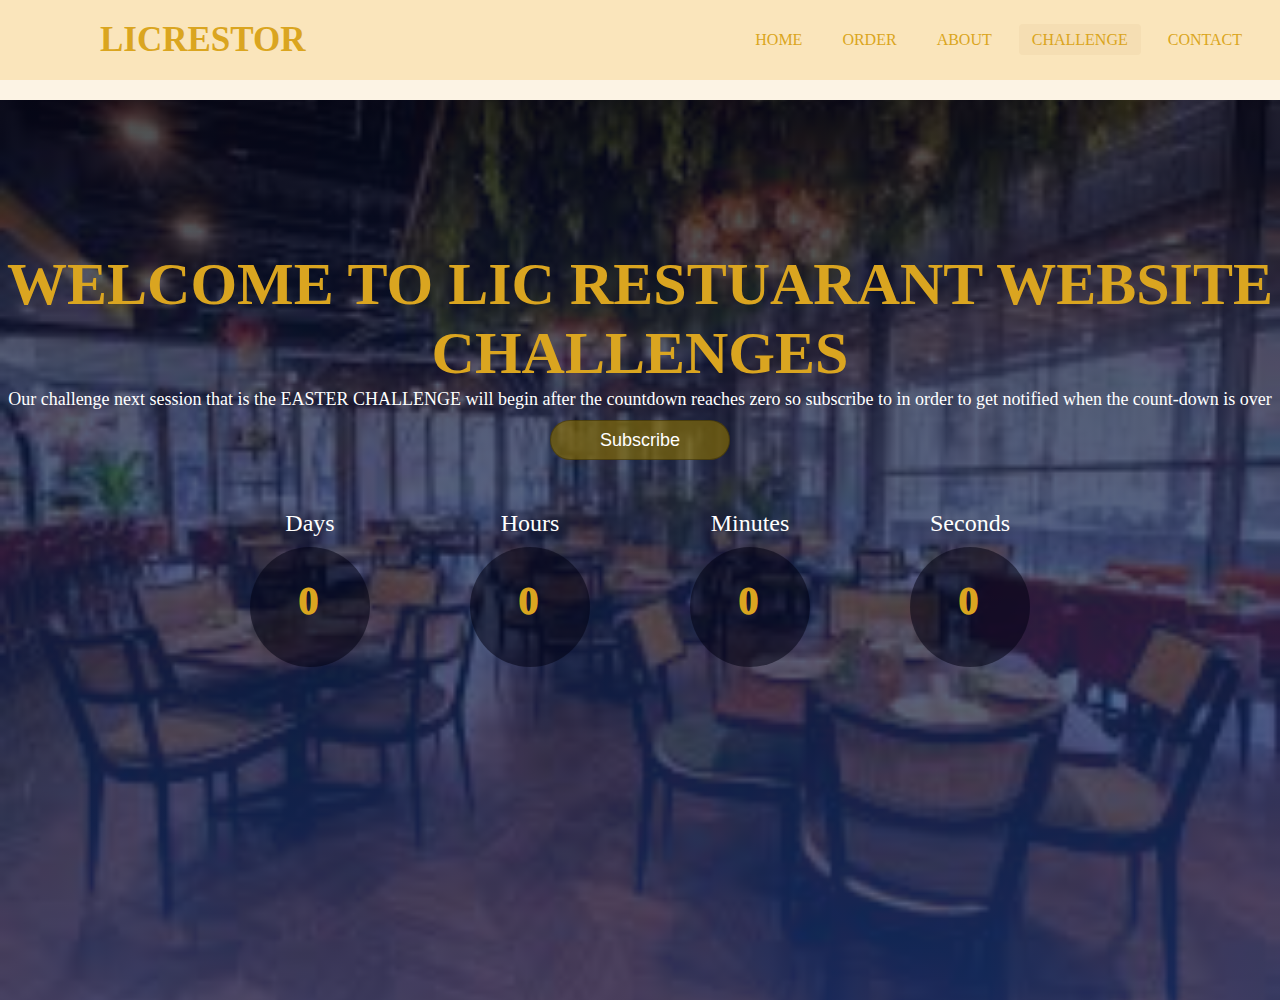
<file: challenge.html>
<!DOCTYPE html>
<html lang="en">
<head>
    <meta charset="UTF-8">
    <meta name="viewport" content="width=device-width, initial-scale=1.0">
    <title>Document</title>
    <link rel="stylesheet" href="style.css">
</head>
<body>
    <nav>
        <input type="checkbox" id="check">

        <label for="check" class="checkbtn">
                <div class="click">
                    <span></span>
                    <span></span>
                    <span></span>
                </div>
        </label>

        <label for="logo" class="logo">LICRESTOR</label>

        <ul>
            <li><a href="index.html">HOME</a></li>
            <li><a href="order.html">ORDER</a></li>
            <li><a href="about.html">ABOUT</a></li>
            <li><a class="active" href="challenge.html">CHALLENGE</a></li>
            <li><a href="contact.html">CONTACT</a></li>
        </ul>
    </nav>
    <section class="header">
        <div class="welcome">
            <h1>WELCOME TO LIC RESTUARANT WEBSITE CHALLENGES</h1>
        </div>
        <div class="popup" id="popup">
            <div class="pop-content">
                <div class="closepopup">
                    <button type="reset" onclick="closePopup()" class="closepopup">X</button>
                </div>
                <h3>SUBSCRIBE</h3>
                <div class="form">
                    <form action="#">
                        <div class="input-box">
                            <input type="text" name="" id="username" required>
                            <label for="">Username</label>
                            <i class="bi bi-share-fill"></i>
                        </div>
                        <div class="input-box">
                            <input type="tel" name="" id="tel" required>
                            <label for="">Email</label>
                            <i class="bi bi-share-fill"></i>
                        </div>
                       
                        <button class="btn-sub" type="submit">Subscribe</button>
                    </form>
                </div>
            </div>
        </div>
        <div class="for--counter">
            <p>Our challenge next session that is the EASTER CHALLENGE will begin after the countdown reaches zero 
                so subscribe to in order to get notified when the count-down is over   
                </p>
                <button class="btn-popup" onclick="openPopup()">Subscribe</button>
            <div class="counter">
                <div class="counter__1">
                    Days
                    <div class="all2" id="days">0</div>
                </div>
                <div class="counter__1">
                    Hours
                    <div class="all2" id="hours">0</div>
                </div>
                <div class="counter__1">
                    Minutes
                    <div class="all2" id="minutes">0</div>
                </div>
                <div class="counter__1">
                    Seconds
                    <div class="all2" id="seconds">0</div>
                </div>
            </div>
        </div>
    </section>

    <script>
function updateCounter() {
    var now = new Date("Febrary 11, 2024 00:00:00");
    var end = new Date(); // Set your end date here
    var difference = now - end;

    var days = Math.floor(difference / (1000* 60 * 60 * 24));
    difference -= days * (1000 * 60 * 60 * 24);

    var hours = Math.floor(difference / (1000 * 60 * 60));
    difference -= hours * (1000 * 60 * 60);

    var minutes = Math.floor(difference / (1000 * 60));
    difference -= minutes * (1000 * 60);

    var seconds = Math.floor(difference / 1000);

    document.getElementById("days").innerHTML = days;
    document.getElementById("hours").innerHTML = hours;
    document.getElementById("minutes").innerHTML = minutes;
    document.getElementById("seconds").innerHTML = seconds;
}

setInterval(updateCounter, 1000);

function openPopup() {
    var notifyPanel = document.getElementById("popup");
     notifyPanel.style.display = (notifyPanel.style.display === "block") ? "none" : "block";
     notifyPanel.style.top = (notifyPanel.style.top === '50%')? '0' : '50%';
     notifyPanel.style.transform = (notifyPanel.style.transform === 'translate(-50%, -50%)scale(1)')? "translate(-50%, -50%)scale(0.1)" : "translate(-50%, -50%)scale(1)"
   }

function closePopup() {
    var notifyPanel = document.getElementById("popup");
     notifyPanel.style.display = (notifyPanel.style.display === "block") ? "none" : "block";
     notifyPanel.style.top = (notifyPanel.style.top === '50%')? '0' : '50%';
     notifyPanel.style.transform = (notifyPanel.style.transform === 'translate(-50%, -50%)scale(1)')? "translate(-50%, -50%)scale(0.1)" : "translate(-50%, -50%)scale(1)"
   }

    </script>
</body>
</html>
</file>
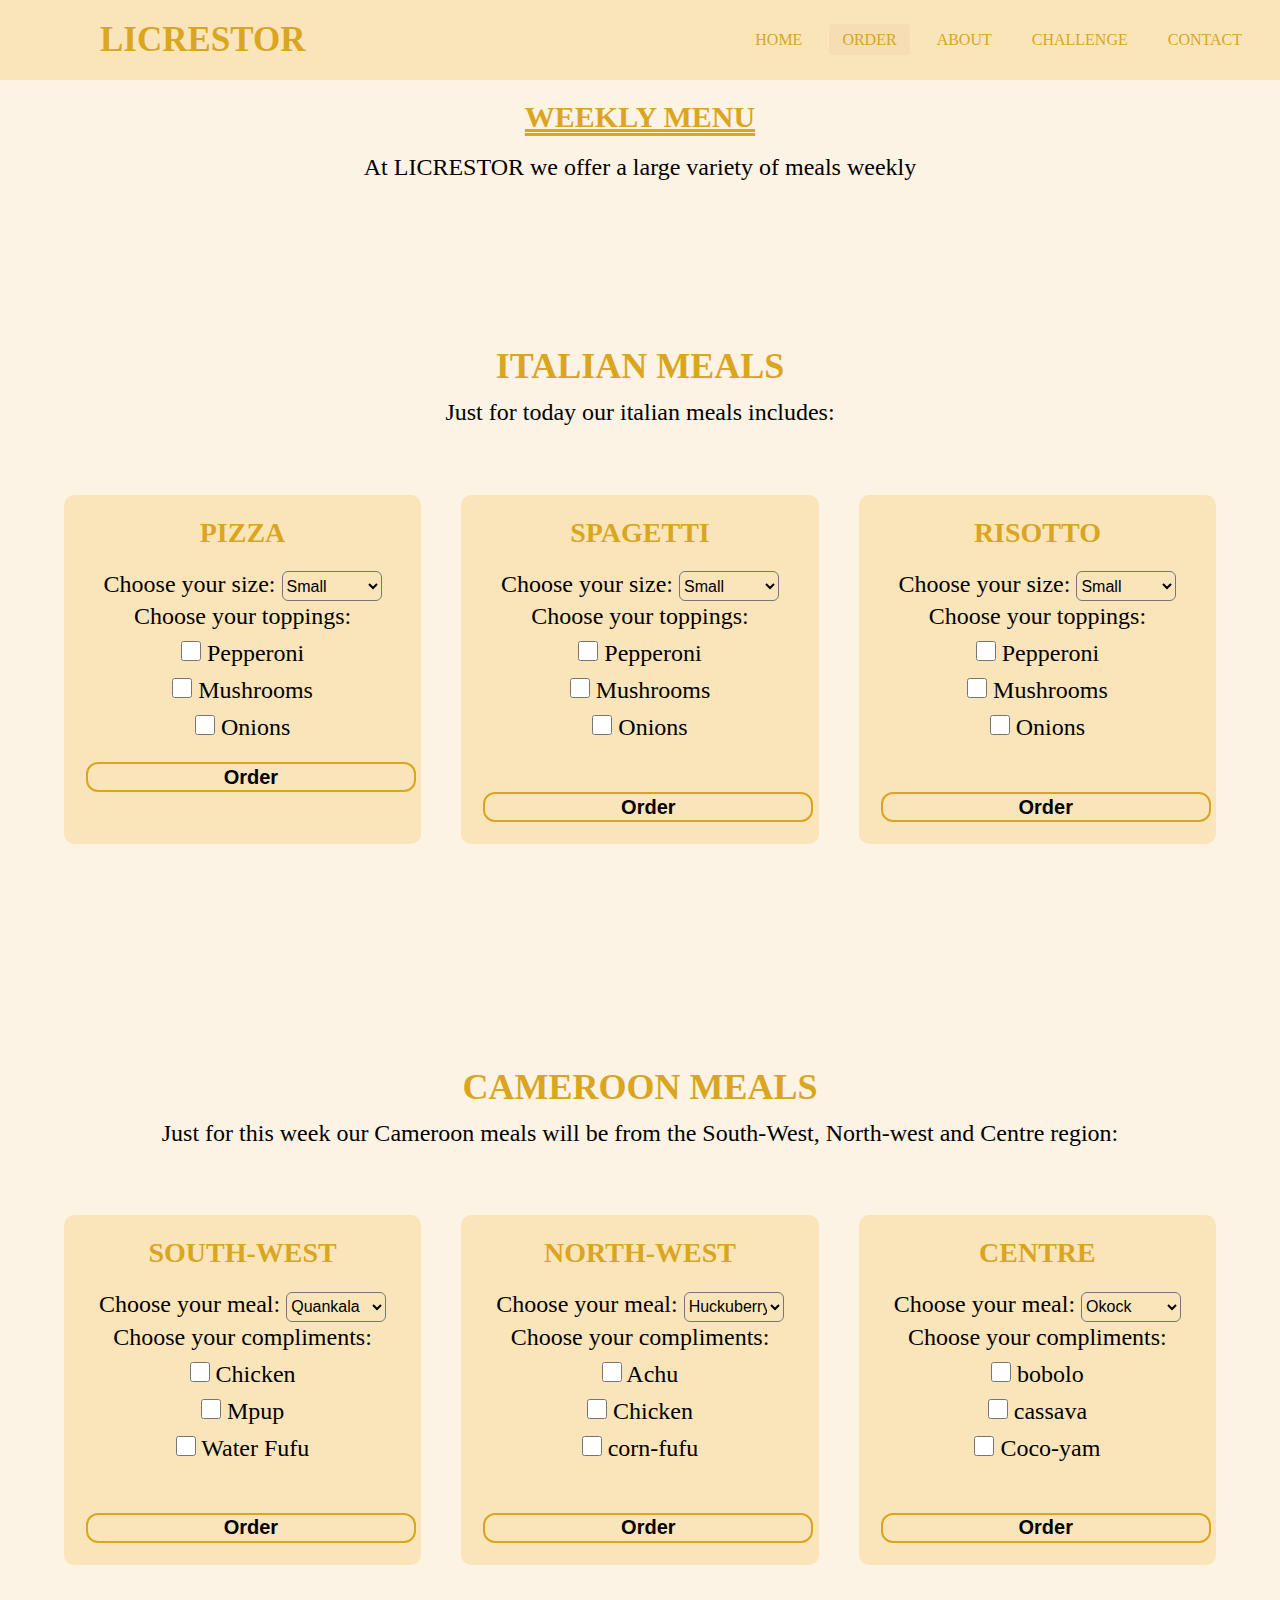
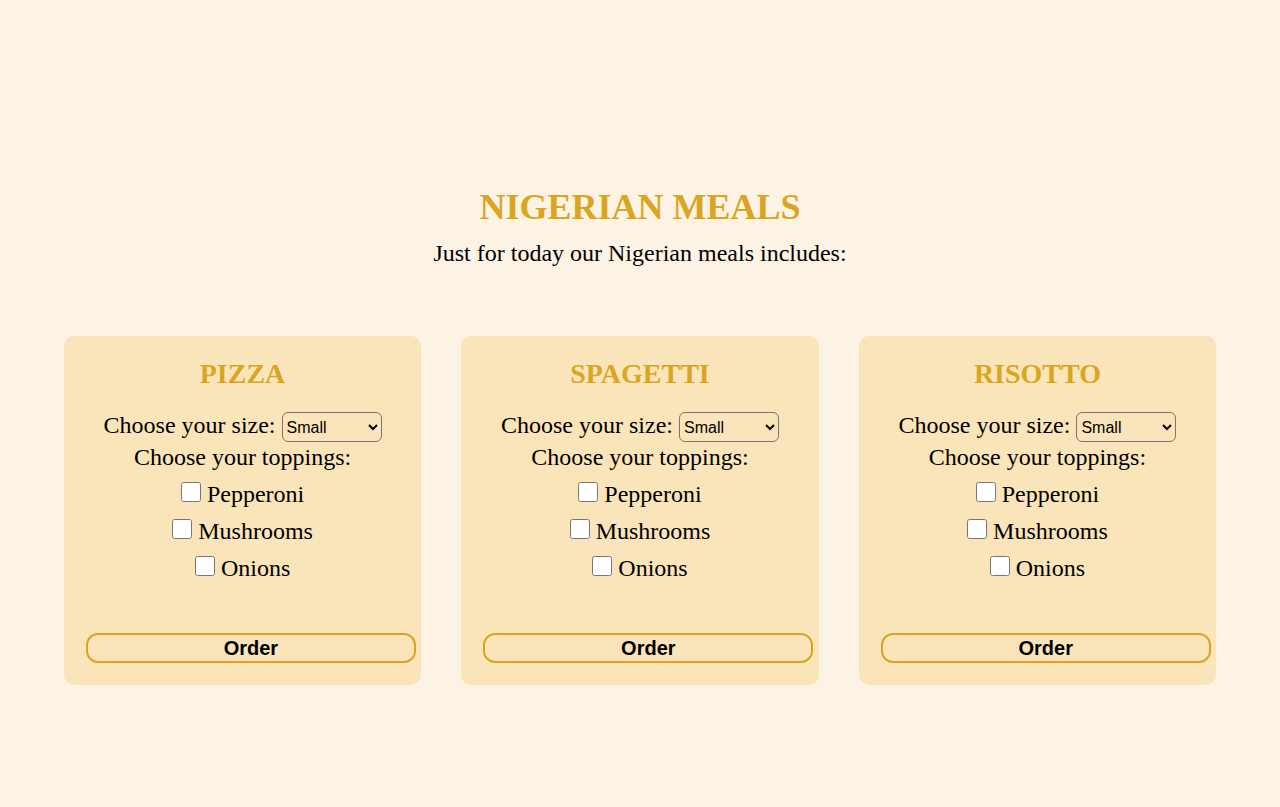
<file: order.html>
<!DOCTYPE html>
<html lang="en">
<head>
    <meta charset="UTF-8">
    <meta name="viewport" content="width=device-width, initial-scale=1.0">
    <title>order//lic//dish.com</title>
    <link rel="stylesheet" href="style.css">
</head>
<body>
    <nav>
        <input type="checkbox" id="check">

        <label for="check" class="checkbtn">
                <div class="click">
                    <span></span>
                    <span></span>
                    <span></span>
                </div>
        </label>

        <label for="logo" class="logo">LICRESTOR</label>

        <ul>
            <li><a href="index.html">HOME</a></li>
            <li><a class="active" href="order.html">ORDER</a></li>
            <li><a href="about.html">ABOUT</a></li>
            <li><a href="challenge.html">CHALLENGE</a></li>
            <li><a href="contact.html">CONTACT</a></li>
        </ul>
    </nav>

    <section class="pop-order" id="pop-order">
        <div class="contain-order last-dispay" id="pop-order2">
            <div class="image">
                <img src="images/download (2).jpeg" alt="X">
            </div>
            <div class="text">
                <h1>There you go!</h1>
                <p>You meal will arrive as soon as possible. please bere with us if it arrive few minutes late, this might be due to poor transport facilities.
                    but we'll make sure it arrives within an hour.
                </p>
                <p>please turn on your phone's location in-order to let us easily locate you.</p>
            </div>
            <div class="btp3">
                <button onclick="closePop()" class="bto">OK</button>
            </div>
        </div>
        <div class="contain-order" id="contain-order">
            <div class="close">
                <button onclick="closePop()">X</button>
            </div>
           <div class="pay">
               <div class="cost">
                   cost
                   <input type="text" id="display">FCFA
               </div>
               <div class="payment" id="pay1">
                   <h2>PAYMENT METHOD</h2>
                   <form action="#">
                       <input type="checkbox" name="Cash" onclick="openPop1()">
                       <label for="Cash" id="cash">Cash</label><br>
                       <input type="checkbox" name="bank" onclick="openPop2()">
                       <label for="bank">Bank</label>
                   </form>
               </div>
           </div>
            <div class="after-cash">
                <div class="location" id="locate1">
                    <h2>LOCATION</h2>
                    <form action="#">
                        <label for="region">Region</label>
                        <select name="region" id="region">
                            <option value="">Centre</option>
                            <option value="">Douala</option>
                            <option value="">South-West</option>
                        </select><br>

                        <label for="quater">Quater</label>
                        <select name="quater" id="quater">
                            <option value="">Ekounou</option>
                            <option value="">Ekie</option>
                            <option value="">Hamadou</option>
                            <option value="">Byem-assi</option>
                            <option value="">Mvog-Atanganabala</option>
                        </select>
                    </form>
                </div>
            </div>
                <div class="pay-all" id="pay2">
                    <div class="payment">
                        <h2>PAYMENT METHOD</h2>
                        <form action="#">
                            <input type="checkbox" name="momo" onclick="momoPay()">
                            <label for="momo" id="momo1">MTN-MOMO</label><br>
                            <input type="checkbox" name="money" onclick="orangePay()">
                            <label for="money">ORANGE MONEY</label>
                        </form>
                    </div>
                </div>
                <div class="locate" id="locate2">
                    <div class="cost momo" id="momo">
                        Dial: *121*674467985* <input type="text">#
                    </div>
                    <div class="cost momo" id="orange">
                        Dial: #151*674467985* <input type="text">#
                    </div>
                    <div class="location">
                        <h2>LOCATION</h2>
                        <form action="#">
                            <label for="region">Region</label>
                            <select name="region" id="region">
                                <option value="">Centre</option>
                                <option value="">Douala</option>
                                <option value="">South-West</option>
                            </select><br>
    
                            <label for="quater">Quater</label>
                            <select name="quater" id="quater">
                                <option value="">Ekounou</option>
                                <option value="">Ekie</option>
                                <option value="">Hamadou</option>
                                <option value="">Byem-assi</option>
                                <option value="">Mvog-Atanganabala</option>
                            </select>
                        </form>
                    </div>
                </div>
                <div class="btp" id="btp">
                    <button class="bto" onclick="myConclude()">Proceed</button>
                </div>
                <div class="btp1" id="btp1">
                    <button class="bto" onclick="myConclude()">Proceed</button>
                </div>
            
        </div>
    </section>

    <div class="hed-text">
        <h1>WEEKLY MENU</h1>
        <p>At LICRESTOR we offer a large  variety of meals weekly</p>
    </div>


    <div class="container">
        <section class="meals">
            <h1>ITALIAN MEALS</h1>
            <p>Just for today our italian meals includes:</p>
            <div class="row">
                <div class="meal-col">
                    <h3>PIZZA</h3>
                   <div class="order">
                    <form action="#">
                        <p><form action="login.PHP" method="post">
                            <label for="size">Choose your size:</label>
                            <select id="size" name="size">
                                <option value="small">Small</option>
                                <option value="medium">Medium</option>
                                <option value="large">Large</option>
                            </select>
                            <br>
                            <label for="toppings">Choose your toppings:</label><br>
                            <input type="checkbox" id="toppings" name="toppings" value="pepperoni" class="toppings">
                            <label for="pepperoni">Pepperoni</label><br>
                            <input type="checkbox" id="toppings" name="toppings" value="mushrooms" class="toppings">
                            <label for="mushrooms">Mushrooms</label><br>
                            <input type="checkbox" id="toppings" name="toppings" value="onions" class="toppings">
                            <label for="onions">Onions</label><br>
                            
                        </p>
                    </form>
                    <a href="#"><button type="submit"  class="bto" onclick="openPop()">Order</button></a>
                   </div>
                </div>
                <div class="meal-col">
                    <h3>SPAGETTI</h3>
                    <div class="order">
                        <form action="#">
                            <p><form action="login.PHP" method="post">
                                <label for="size">Choose your size:</label>
                                <select id="size" name="size">
                                    <option value="small">Small</option>
                                    <option value="medium">Medium</option>
                                    <option value="large">Large</option>
                                </select>
                                <br>
                                <label for="toppings">Choose your toppings:</label><br>
                                <input type="checkbox" id="toppings" name="toppings" value="pepperoni" class="toppings">
                                <label for="pepperoni">Pepperoni</label><br>
                                <input type="checkbox" id="toppings" name="toppings" value="mushrooms" class="toppings">
                                <label for="mushrooms">Mushrooms</label><br>
                                <input type="checkbox" id="toppings" name="toppings" value="onions" class="toppings">
                                <label for="onions">Onions</label><br>
                                <br>
                            </p>
                        </form>
                        <a href="#"><button type="submit"  class="bto" onclick="openPop()">Order</button></a>
                       </div>
                </div>
                <div class="meal-col">
                    <h3>RISOTTO</h3>
                    <div class="order">
                        <form action="#">
                            <p><form action="#" method="post">
                                <label for="size">Choose your size:</label>
                                <select id="size" name="size">
                                    <option value="small">Small</option>
                                    <option value="medium">Medium</option>
                                    <option value="large">Large</option>
                                </select>
                                <br>
                                <label for="toppings">Choose your toppings:</label><br>
                                <input type="checkbox" id="toppings" name="toppings" value="pepperoni" class="toppings">
                                <label for="pepperoni">Pepperoni</label><br>
                                <input type="checkbox" id="toppings" name="toppings" value="mushrooms" class="toppings">
                                <label for="mushrooms">Mushrooms</label><br>
                                <input type="checkbox" id="toppings" name="toppings" value="onions" class="toppings">
                                <label for="onions">Onions</label><br>
                                <br>
                                
                            </p>
                        </form>
                        <a href="#"><button type="submit"  class="bto" onclick="openPop()">Order</button></a>
                       </div>
                </div>
            </div>
    
            
        </section>
    </div>
    <div class="container">
        <section class="meals">
            <h1>CAMEROON MEALS</h1>
            <p>Just for this week our Cameroon meals will be from the South-West, North-west and Centre region:</p>
            <div class="row">
                <div class="meal-col">
                    <h3>SOUTH-WEST</h3>
                   <div class="order">
                    <form action="#">
                        <p><form action="login.PHP" method="post">
                            <label for="size">Choose your meal:</label>
                            <select id="size" name="size">
                                <option value="small">Quankala</option>
                                <option value="medium">Eru</option>
                                <option value="large">Koki</option>
                            </select>
                            <br>
                            <label for="toppings">Choose your compliments:</label><br>
                            <input type="checkbox" id="toppings" name="toppings" value="pepperoni" class="toppings">
                            <label for="pepperoni">Chicken</label><br>
                            <input type="checkbox" id="toppings" name="toppings" value="mushrooms" class="toppings">
                            <label for="mushrooms">Mpup</label><br>
                            <input type="checkbox" id="toppings" name="toppings" value="onions" class="toppings">
                            <label for="onions">Water Fufu</label><br>
                            <br>
                        </p>
                    </form>
                    <a href="#"><button type="submit"  class="bto" onclick="openPop()">Order</button></a>
                   </div>
                </div>
                <div class="meal-col">
                    <h3>NORTH-WEST</h3>
                    <div class="order">
                        <form action="#">
                            <p><form action="login.PHP" method="post">
                                <label for="size">Choose your meal:</label>
                                <select id="size" name="size">
                                    <option value="small">Huckuberry</option>
                                    <option value="medium">cati-caty</option>
                                    <option value="large">yellow soup</option>
                                </select>
                                <br>
                                <label for="toppings">Choose your compliments:</label><br>
                                <input type="checkbox" id="toppings" name="toppings" value="pepperoni" class="toppings">
                                <label for="pepperoni">Achu</label><br>
                                <input type="checkbox" id="toppings" name="toppings" value="mushrooms" class="toppings">
                                <label for="mushrooms">Chicken</label><br>
                                <input type="checkbox" id="toppings" name="toppings" value="onions" class="toppings">
                                <label for="onions">corn-fufu</label><br>
                                <br>
                            </p>
                        </form>
                        <a href="#"><button type="submit"  class="bto" onclick="openPop()">Order</button></a>
                       </div>
                </div>
                <div class="meal-col">
                    <h3>CENTRE</h3>
                    <div class="order">
                        <form action="#">
                            <p><form action="login.PHP" method="post">
                                <label for="size">Choose your meal:</label>
                                <select id="size" name="size">
                                    <option value="small">Okock</option>
                                    <option value="medium">Mpuem</option>
                                    <option value="large">Sanga</option>
                                </select>
                                <br>
                                <label for="toppings">Choose your compliments:</label><br>
                                <input type="checkbox" id="toppings" name="toppings" value="pepperoni" class="toppings">
                                <label for="pepperoni">bobolo</label><br>
                                <input type="checkbox" id="toppings" name="toppings" value="mushrooms" class="toppings">
                                <label for="mushrooms">cassava</label><br>
                                <input type="checkbox" id="toppings" name="toppings" value="onions" class="toppings">
                                <label for="onions">Coco-yam</label><br>
                                <br>
                            </p>
                        </form>
                        <a href="#"><button type="submit"  class="bto" onclick="openPop()">Order</button></a>
                       </div>
                </div>
            </div>
    
            
        </section>
    </div>

    <div class="container">
        <section class="meals">
            <h1>NIGERIAN MEALS</h1>
            <p>Just for today our Nigerian meals includes:</p>
            <div class="row">
                <div class="meal-col">
                    <h3>PIZZA</h3>
                   <div class="order">
                    <form action="#">
                        <p><form action="login.PHP" method="post">
                            <label for="size">Choose your size:</label>
                            <select id="size" name="size">
                                <option value="small">Small</option>
                                <option value="medium">Medium</option>
                                <option value="large">Large</option>
                            </select>
                            <br>
                            <label for="toppings">Choose your toppings:</label><br>
                            <input type="checkbox" id="toppings" name="toppings" value="pepperoni" class="toppings">
                            <label for="pepperoni">Pepperoni</label><br>
                            <input type="checkbox" id="toppings" name="toppings" value="mushrooms" class="toppings">
                            <label for="mushrooms">Mushrooms</label><br>
                            <input type="checkbox" id="toppings" name="toppings" value="onions" class="toppings">
                            <label for="onions">Onions</label><br>
                            <br>
                        </p>
                    </form>
                    <a href="#"><button type="submit"  class="bto" onclick="openPop()">Order</button></a>
                   </div>
                </div>
                <div class="meal-col">
                    <h3>SPAGETTI</h3>
                    <div class="order">
                        <form action="#">
                            <p><form action="login.PHP" method="post">
                                <label for="size">Choose your size:</label>
                                <select id="size" name="size">
                                    <option value="small">Small</option>
                                    <option value="medium">Medium</option>
                                    <option value="large">Large</option>
                                </select>
                                <br>
                                <label for="toppings">Choose your toppings:</label><br>
                                <input type="checkbox" id="toppings" name="toppings" value="pepperoni" class="toppings">
                                <label for="pepperoni">Pepperoni</label><br>
                                <input type="checkbox" id="toppings" name="toppings" value="mushrooms" class="toppings">
                                <label for="mushrooms">Mushrooms</label><br>
                                <input type="checkbox" id="toppings" name="toppings" value="onions" class="toppings">
                                <label for="onions">Onions</label><br>
                                <br>
                            </p>
                        </form>
                        <a href="#"><button type="submit"  class="bto" onclick="openPop()">Order</button></a>
                       </div>
                </div>
                <div class="meal-col">
                    <h3>RISOTTO</h3>
                    <div class="order">
                        <form action="#">
                            <p><form action="login.PHP" method="post">
                                <label for="size">Choose your size:</label>
                                <select id="size" name="size">
                                    <option value="small">Small</option>
                                    <option value="medium">Medium</option>
                                    <option value="large">Large</option>
                                </select>
                                <br>
                                <label for="toppings">Choose your toppings:</label><br>
                                <input type="checkbox" id="toppings" name="toppings" value="pepperoni" class="toppings">
                                <label for="pepperoni">Pepperoni</label><br>
                                <input type="checkbox" id="toppings" name="toppings" value="mushrooms" class="toppings">
                                <label for="mushrooms">Mushrooms</label><br>
                                <input type="checkbox" id="toppings" name="toppings" value="onions" class="toppings">
                                <label for="onions">Onions</label><br>
                                <br>
                            </p>
                        </form>
                        <a href="#"><button type="submit"  class="bto" onclick="openPop()">Order</button></a>
                       </div>
                </div>
            </div>
    
           
        </section>
    </div>

    <script>

        function openPop(){
            var pop= document.getElementById("pop-order");
            var pay1 = document.getElementById("pay1");
            var pay2 = document.getElementById("pay2");
            var pay11 = document.getElementById("locate1");
            var pay12 = document.getElementById("btp");
            var locate = document.getElementById("locate2");
            var btn = document.getElementById("btp1");
            pop.style.display = (pop.style.display === "block") ? "block" : "block";
            pay1.style.display = (pay1.style.display === "block") ? "block" : "block";
            pay2.style.display = (pay2.style.display === "none") ? "none" : "none";
            pay11.style.display = (pay11.style.display === "none") ? "none" : "none";
            pay12.style.display = (pay12.style.display === "none") ? "none" : "none";
            locate.style.display = (locate.style.display === "none") ? "none" : "none";
            btn.style.display = (btn.style.display === "none") ? "none" : "none";


        }
        function closePop(){
            var pop= document.getElementById("pop-order");
            pop.style.display = (pop.style.display === "none") ? "none" : "none";
        }
        //for cash payment//
        function openPop1(){
            var pay1 = document.getElementById("pay1");
            var pay11 = document.getElementById("locate1");
            var pay12 = document.getElementById("btp");
            pay1.style.display = (pay1.style.display === "none") ? "none" : "none";
            pay1.style.display = (pay1.style.display === "none") ? "none" : "none";
            pay11.style.display = (pay11.style.display === "block") ? "block" : "block";
            pay12.style.display = (pay12.style.display === "block") ? "block" : "block";

        }
        function myConclude(){
            var last = document.getElementById("pop-order2");
            var pay1 = document.getElementById("contain-order");
            pay1.style.display = (pay1.style.display === "none") ? "none" : "none";
            last.style.display = (last.style.display === "block") ? "block" : "block";
        }
        //for bank payment//

        function openPop2(){
            var pay1 = document.getElementById("pay1");
            var pay2 = document.getElementById("pay2");
            var pay12 = document.getElementById("btp");
            pay1.style.display = (pay1.style.display === "none") ? "none" : "none";
            pay2.style.display = (pay2.style.display === "block") ? "block" : "block";
        }

        //for momo//
        function momoPay(){
            var momo = document.getElementById("momo");
            var orange = document.getElementById("orange");
            var locate = document.getElementById("locate2");
            var pay2 = document.getElementById("pay2");
            var btn = document.getElementById("btp1");
            momo.style.display = (momo.style.display === "block") ? "block" : "block";
            locate.style.display = (locate.style.display === "block") ? "block" : "block";
            btn.style.display = (btn.style.display === "block") ? "block" : "block";
            pay2.style.display = (pay2.style.display === "none") ? "none" : "none";
            orange.style.display = (orange.style.display === "none") ? "none" : "none";
        }

        //for orange momey//

        function orangePay(){
            var momo = document.getElementById("orange");
            var orange = document.getElementById("momo");
            var locate = document.getElementById("locate2");
            var pay2 = document.getElementById("pay2");
            var btn = document.getElementById("btp1");
            momo.style.display = (momo.style.display === "block") ? "block" : "block";
            locate.style.display = (locate.style.display === "block") ? "block" : "block";
            btn.style.display = (btn.style.display === "block") ? "block" : "block";
            orange.style.display = (orange.style.display === "none") ? "none" : "none";
            pay2.style.display = (pay2.style.display === "none") ? "none" : "none";
        }


    </script>

</body>
</html>
</file>
<file: style.css>
*{
    padding: 0;
    margin: 0;
    text-decoration: none;
    list-style: none;
    box-sizing: border-box;
}
body{
    background-color: rgb(252, 243, 228);
}
nav{
    background-color: rgb(250, 229, 187);
    width: 100%;
    height: 80px;

}
.logo{
    color: goldenrod;
    font-size: 35px;
    line-height: 80px;
    font-weight: bold;
    padding: 0 100px;
}
nav ul{
    float: right;
    margin-right: 20px;
}
nav ul li{
    display: inline-block;
    line-height: 80px;
    margin: 0 5px;
}
nav ul li a{
    color: goldenrod;
    font-size: 16px;
    padding: 7px 13px;
    border-radius: 4px;
    text-transform: uppercase;
}
a.active,a:hover{
    background: wheat;
    transition: 3s;
}
.click{
    background: transparent;
    width: 30px;
    height: 30px;
    margin-top: 30px;
    cursor: pointer;
}
.click span{
    background-color: goldenrod;
    display: block;
    width: 100%;
    height: 4px;
    margin-top: 6px;
}
.checkbtn{
    float: right;
    line-height: 80px;
    margin-right: 40px;
    display: none;
}
#check{
    display: none;
}
@media (max-width: 990px ) {
    .logo{
        font-size: 30px;
        padding-left: 50px;
    }
    nav ul li a{
        font-size: 15px;
    }
    
}
@media (max-width: 700px ) {
    .logo{
        font-size: 30px;
        padding-left: 30px;
    }
}
@media (max-width: 1030px ) {
    .header{
        min-height: 130vh;
    }
}
@media (max-width: 888px ){
    .checkbtn{
        display: block;
    }
    ul{
        position: fixed;
        width: 100%;
        height: 100vh;
        background: rgba(240, 177, 60, 0.774);
        top: 80px;
        left: -100%;
        text-align: center;
        transition: all ,3s;
    }
    nav ul li{
        display: block;
        margin: 50px o;
    }
    nav ul li a{
        font-size: 20px;
        color: #fff;

    }
    a.active,a:hover{
        background: none;
        color: rgb(44, 35, 11);
    }
    #check:checked ~ ul{
        left: 0;
    }
    .welcome h1{
        font-size: 30px;
    }

}

.header{
    background-image: linear-gradient(rgba(4,9,30,0.7),rgba(27, 58, 126, 0.7)),url('images/images\ \(1\).jpeg');
    background-position: center;
    background-size: cover;
    background-repeat: no-repeat;
    width: 100%;
    height: 100vh;
}
.welcome{
    float: inline-end;
    margin-top: 150px;
    color: goldenrod;
    width: 100%;
    height: auto;
    text-align: center;
}
.welcome h1{
    font-size:60px;
    font-weight: bolder;
}
.welcome p{
    font-size: 24px;
    font-weight: bolder;
    margin-bottom: 30px;
}
.for--counter span{
    font-weight: bolder;
    margin: 5px;
    color: goldenrod;
}
.for--counter p{
    margin-top: 20px;
    line-height: 22px;
}

/*for popup login form*/
.btn-popup{
    width: 180px;
    height: 40px;
    background: rgba(139, 113, 0, 0.63);
    color: #fff;
    border: 1px solid rgba(34, 25, 0, 0.39);
    outline: none;
    border-radius: 20px;
    cursor: pointer;
    margin-top: 10px;
    font-size: 18px;
}
.btn-popup:hover{
    background: rgba(218, 165, 32, 0.973);
    transition: 2s;
}
.popup{
    width: 100%;
    height: 178vh;
    position: absolute;
    background: transparent;
    display: none;
    transform: translate(-50%, -50%);
    left: 50%;
}

.pop-content{
    width: 600px;
    background: rgba(253, 214, 140, 0.979);
    border-radius: 20px;
    position: absolute;
    top: 50%;
    left: 50%;
    transform: translate(-50%, -50%);
    text-align: center;
    padding: 0 30px 30px;
    color: #000;
    transition: .5s;
    justify-content: center;
}
.pop-content h3{
    font-size: 30px;
    font-weight: 900;
    color: rgb(250, 176, 38);
    margin: 20px 0;
}
.closepopup{
    width: 30px;
    height: 30px;
    float: right;
    font-size: 26px;
    font-weight: 900;
    line-height: 30px;
    background: transparent;
    border: none;
    outline: none;
    cursor: pointer;
    margin-right: -10px;
    color: #fff;
}
.form .input-box{
    position: relative;
    width: 100%;
    height: 50px;
    margin: 25px 0;
}

.input-box input{
    width: 100%;
    height: 100%;
    background: transparent;
    border: none;
    outline: none;
    border-bottom: 2px solid #fff;
    transition: .5s;
    font-size: 20px;
    color: #fff;
    font-weight: 600;
    padding-right: 23px;
}
.input-box input:focus,
.input-box input:valid{
    border-bottom-color: goldenrod;
}

.input-box label{
    position: absolute;
    top: 50%;
    left: 0;
    transform: translateY(-50%);
    font-size: 24px;
    color: #fff;
    pointer-events: none;
    transition: .5s;
}

.input-box input:focus~label,
.input-box input:valid~label{
    top: -5px;
    color: goldenrod;
}

.input-box i{
    position: absolute;
    top: 50%;
    right: 0;
    transform: translateY(-50%);
    font-size: 18px;
    color: #fff;
    transition: .5s;
}
.input-box input:focus~i,
.input-box input:valid~i{
    color: goldenrod;
}

.btn-sub{
    position: relative;
    width: 100%;
    height: 45px;
    background: transparent;
    border: 2px solid rgb(253, 194, 83);
    outline: none;
    border-radius: 40px;
    cursor: pointer;
    font-size: 24px;
    color: #fff;
    font-weight: 600;
    z-index: 1;
    overflow: hidden;
}

.btn-sub::before {
    content: '';
    position: absolute;
    top: -100%;
    left: 0;
    width: 100%;
    height: 300%;
    background: linear-gradient(rgb(218, 165, 32), rgb(245, 222, 179),rgb(218, 165, 32), rgb(245, 222, 179));
    z-index: -3;
    transition: .5;
}

.btn-sub:hover::before{
    top: 0;
}

.form .logreg-link{
    font-size: 20px;
    color: #fff;
    text-align: center;
    margin: 20px 0 10px;
}

.logreg-link p a{
    color: gold;
    text-decoration: none;
    font-weight: 600;
}

.logreg-link p a:hover{
    text-decoration: underline;
}
/*popup for small screen*/
@media (max-width: 990px ) {
    .pop-content{
        width: 350px;
    }
    
}

/*for counter*/

.for--counter{
    text-align: center;
}
.for--counter p{
    font-size: 18px;
    color: #fff;
}
.counter{
    display: flex;
    justify-content: center;
    margin-top: 30px;
}
.counter__1{
    padding: 20px 50px;
    justify-content: center;
    font-size: 24px;
    color: #fff;
}
.all2{
    margin-top: 10px;
    width: 120px;
    height: 120px;
    background: rgba(0, 0, 17, 0.527);
    text-align: center;
    font-size: 40px;
    font-weight: 1000;
    padding: 30px 0;
    color: goldenrod;
    border-radius: 50%;
    letter-spacing: 3px;
}
@media (max-width: 888px ){
    .all2{
        width: 70px;
        border-radius: 50px;
        font-size: 20px;
        height: 50px;
        padding: 10px 0;
    }
    .counter__1{
        padding: 10px 30px;
        font-size: 18px;
    }
    .for--counter p{
        font-size: 16px;
    }
    .counter{
        margin-top: 10px;
    }
}

@media (max-width: 990px ) {
    .welcome h1{
        font-size: 35px;
        text-align: center;
    }
    .all2{
        width: 100px;
        border-radius: 50px;
        font-size: 28px;
        height: 70px;
        padding: 15px 0;
    }
    .counter__1{
        padding: 10px 30px;
        font-size: 20px;
    }
    .for--counter p{
        font-size: 18px;
        letter-spacing: 1px;
    }
    .counter{
        margin-top: 10px;
    }
}
@media (max-width: 910px ) {
    .welcome h1{
        font-size: 35px;
        text-align: center;
    }
    .all2{
        width: 70px;
        border-radius: 50px;
        font-size: 24px;
        height: 70px;
        padding: 18px 0;
    }
    .counter__1{
        padding: 10px 10px;
        font-size: 18px;
    }
    .for--counter p{
        font-size: 14px;
        letter-spacing: 1px;
    }
    .counter{
        margin-top: 10px;
    }
}



.meals{
    width: 100%;
    margin: auto;
    text-align: center;
    padding-top: 100px;
}
.meals h1{
    font-size: 36px;
    font-weight: 600;
    color: goldenrod;
}
.meals p{
    color: #000;
    font-size: 24px;
    font-weight: 300;
    line-height: 30px;
    padding: 10px;
}
.row{
    margin-top: 5%;
    display: flex;
    justify-content:space-between ;
}
.meal-col{
    flex-basis: 31%;
    background:  rgb(250, 229, 187);
    border-radius: 10px;
    margin-bottom: 5%;
    padding: 12px;
    box-sizing: border-box;
    transition: 0.5s;
}
.meals h3{
    text-align: center;
    font-weight: 600;
    margin: 10px 0;
    color: goldenrod;
    font-size: 28px;
}
.meal-col:hover{
    box-shadow: 0 0 20px 0px goldenrod;
}
.container{
    width: 90%;
    margin: 5%;
}
.btn{
    width: 150px;
    height: 40px;
    border: 3px solid rgb(250, 224, 175);
    background: transparent;
    border-radius: 20px;
    font-size: 18px;
    margin-bottom: 80px;
    cursor: pointer;
    outline: none;
}
.btn:hover{
    background: rgb(245, 218, 169);
    transition: all ,2s;
}
@media(max-width:888px){
    .row{
        flex-direction:column ;
    }
    .welcome h1{
        font-size:30px;
        font-weight: bolder;
    }
    .welcome p{
        font-size: 24px;
        font-weight: bolder;
    }
    .meals p{
        color: #000;
        font-size: 18px;
        font-weight: 300;
        line-height: 30px;
        padding: 10px;
    }
    .meals h3{
        text-align: center;
        font-weight: 600;
        margin: 10px 0;
        color: goldenrod;
        font-size: 20px;
    }
    .meals h1{
        font-size: 28px;
        font-weight: 600;
        color: goldenrod;
    }
    .branches h1{
        color: rgb(218, 165, 32);
        font-size: 28px;
    }
    .branches p{
        color: #000;
        font-size: 18px;
    }
}
.carousel-container{
    width: 100%;
    height: 300px;
    position: relative;
    overflow: hidden;
    margin-bottom: 100px;
    margin-top: 0;
}
.carouse-container{
    width: 100%;
    height: 300px;
    position: relative;
    overflow: hidden;
}

.carousel-image,.carouse-image{
    width: 100%;
    height:auto;
    position: absolute;
    object-fit: cover;
    opacity: 0;
    transition: opacity 1s;
}

.carousel-image.active, .carouse-image.activ{
    opacity: 100%;
}


/*styling the click carousel*/

.image img{
    width: 150px;
    height: 150px;
    border-radius: 50%;
    margin-top: -30px;
    border: 2px solid wheat;
}
.image img:hover{
    box-shadow: 0 0 20px 0px goldenrod;
}
.name{
    color: goldenrod;
    font-weight: bolder;
    font-size: 20px;
}
.stars{
    color: goldenrod;
    letter-spacing: 8px;
}
.bi{
    cursor: pointer;
    font-size: 30px;
}
.like{
    display: flex;
    justify-content: center;
    letter-spacing: 20px;
    color: goldenrod;
}
.carousel-nav{
    letter-spacing: 100px;
}
.bta{
    width: 70px;
    height: 70px;
    border: none;
    border-radius: 30px;
    font-size: 40px;
    background: transparent;
    cursor: pointer;
    color: goldenrod;
}


/*styling the about section*/
.branches{
    width: 100%;
    margin: auto;
    text-align: center;
    padding-top: 50px;
}
.branches h1{
    color: rgb(218, 165, 32);
    font-size: 35px;
}
.branches P{
    color: #000;
    font-size: 24px;
}

.branch-col{
    flex-basis: 32%;
    border-radius: 10px;
    margin-bottom: 30px;
    position: relative;
    overflow: hidden;
    margin: 50px;
    text-align: center;

}
.branch-col img{
    width: 100%;
    display: block;
}
.layer{
    background: transparent;
    height: 100%;
    width: 100%;
    position: absolute;
    top: 0;
    left: 0;
    transition: 0.5s;
}
.layer:hover{
    background: rgba(238, 176, 83, 0.7);
}
.layer h3{
    width: 100%;
    font-weight: 500;
    color: #d6f8f4;
    bottom: 0;
    left:50% ;
    transform: translateX(-50%);
    position: absolute;
    font-size: 35px;
    opacity: 0;
    transition: 0.5s;
    cursor: pointer;
}
.layer:hover h3{
    bottom: 49%;
    opacity: 10;
}
.knw{
    display: flex;
    justify-content: center;
    margin: 20px 0;
}

/*final section*/

.final{
    width: 100%;
    height: 80vh;
    background: rgb(253, 237, 206);
}

/*styling for the order section*/

.order select{
    background: transparent;
    outline: none;
    width: 100px;
    height: 30px;
    border-radius: 6px;
    font-size: 16px;
    cursor: pointer;
}
.toppings{
    cursor: pointer;
    width: 20px;
    height: 20px;
    margin-top: 10px;
}

.select{
    width: 150px;
    height: 30px;
}
.bto{
    width: 99%;
    height: 30px;
    background: transparent;
    border:2px solid goldenrod;
    border-radius: 12px;
    margin: 10px 10px;
    font-size: 20px;
    font-weight: bold;
    cursor: pointer;
}
.bto:hover{
    background: goldenrod;
}

/*popup for order page*/

.pop-order{
    width: 100%;
    height: 100%;
    background: rgba(247, 232, 206, 0.363);
    position: absolute;
    display: none;
}
.contain-order{
    width: 600px;
    height: auto;
    background: rgb(255, 208, 121);
    border-radius: 10px;
    padding: 10px 10px;
    margin: auto;
    margin-top: 10%;
}
.close{
    width: 100%;
    display: flex;
    justify-content: right;
}
.close button{
    background: transparent;
    border: none;
    outline: none;
    font-size: 24px;
    font-weight: 600;
    cursor: pointer;
}
.cost{
    width: 100%;
    font-size: 20px;
    font-weight: bold;
    display: flex;
}
.cost input{
    margin: 0 5px;
    width: 100px;
    outline: none;
    background: transparent;
    border: none;
    border-bottom: 2px solid black;
    font-size: 20px;
    text-align: left;
    font-weight: 600;
}
.contain-order h2{
    font-size: 30px;
    font-weight: bolder;
    color: rgb(199, 130, 3);
    margin: 20px 20px;
    text-align: center;
}
.payment{
    width: 100%;
    text-align: center;
    font-size: 24px;
    font-weight: bolder;
}
.payment input{
    width: 20px;
    height: 20px;
    margin: 20px 10px;
    cursor: pointer;
}
.location{
    width: 100%;
    text-align: center;
    font-size: 24px;
    font-weight: bolder;
}
.location select{
    width: 200px;
    height: 40px;
    margin: 20px 10px;
    border-radius: 10px;
    outline: none;
    background: transparent;
    font-size: 20px;
    cursor: pointer;
}
.btp, .btp1{
    display: flex;
    justify-content: center;
    align-items: center;
    display: none;
}
.bto:hover{
    background: goldenrod;
}
#pay1, #pay2{
    display: none;
}
#locate1, #locate2{
    display: none;
}

.last-dispay{
    text-align: center;
    font-size: 20px;
    display: none;
}
.last-dispay p{
    margin-top: 10px;
    line-height: 25px;
}
.last-dispay h1{
    font-size: 30px;
    font-weight: bolder;
    color: rgb(199, 130, 3);
    margin: 10px 20px;
    text-align: center;
}
#momo,#orange{
    display: none;
    margin-top: 20px;
    color: #635e5e;
    font-size: 24px;
}
#orange{
    display: none;
}
.momo input{
    border-bottom: none;
}
.hed-text{
    text-align: center;
}
.hed-text h1{
    font-size: 30px;
    color: goldenrod;
    text-decoration: underline double;
    margin: 20px;
}
.hed-text p{
    font-size: 24px;
}
/*for small screens*/
@media (max-width: 990px ){
    .contain-order{
        width: 380px;
        height: auto;
        background: rgb(255, 208, 121);
        border-radius: 10px;
        padding: 10px 10px;
        margin: auto;
        margin-top: 10%;
    } 
}
@media (max-width: 880px ){
    .contain-order{
        width: 360px;
        height: auto;
        background: rgb(255, 208, 121);
        border-radius: 10px;
        padding: 10px 10px;
        margin: auto;
        margin-top: 10%;
    } 
}
.about h1{
    margin-top: 100px;
}
.about address{
    font: icon;
}
</file>
